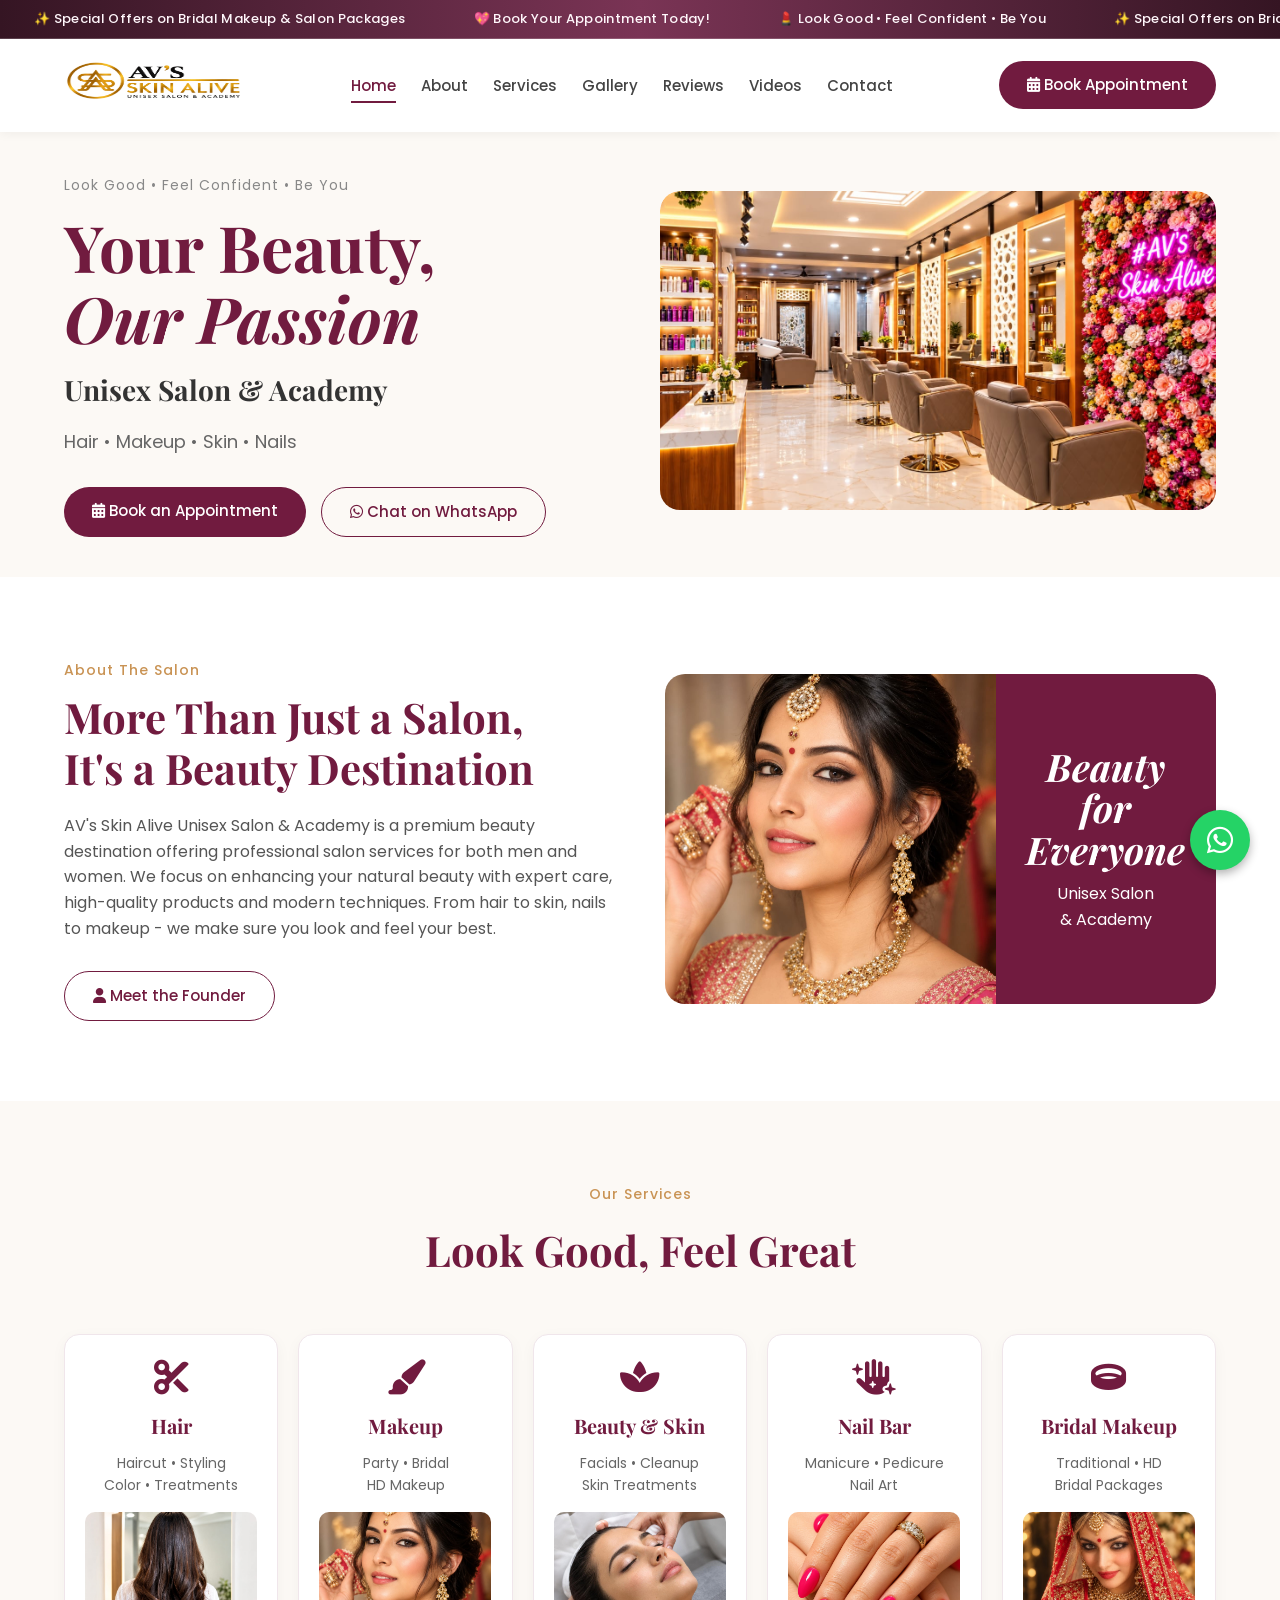
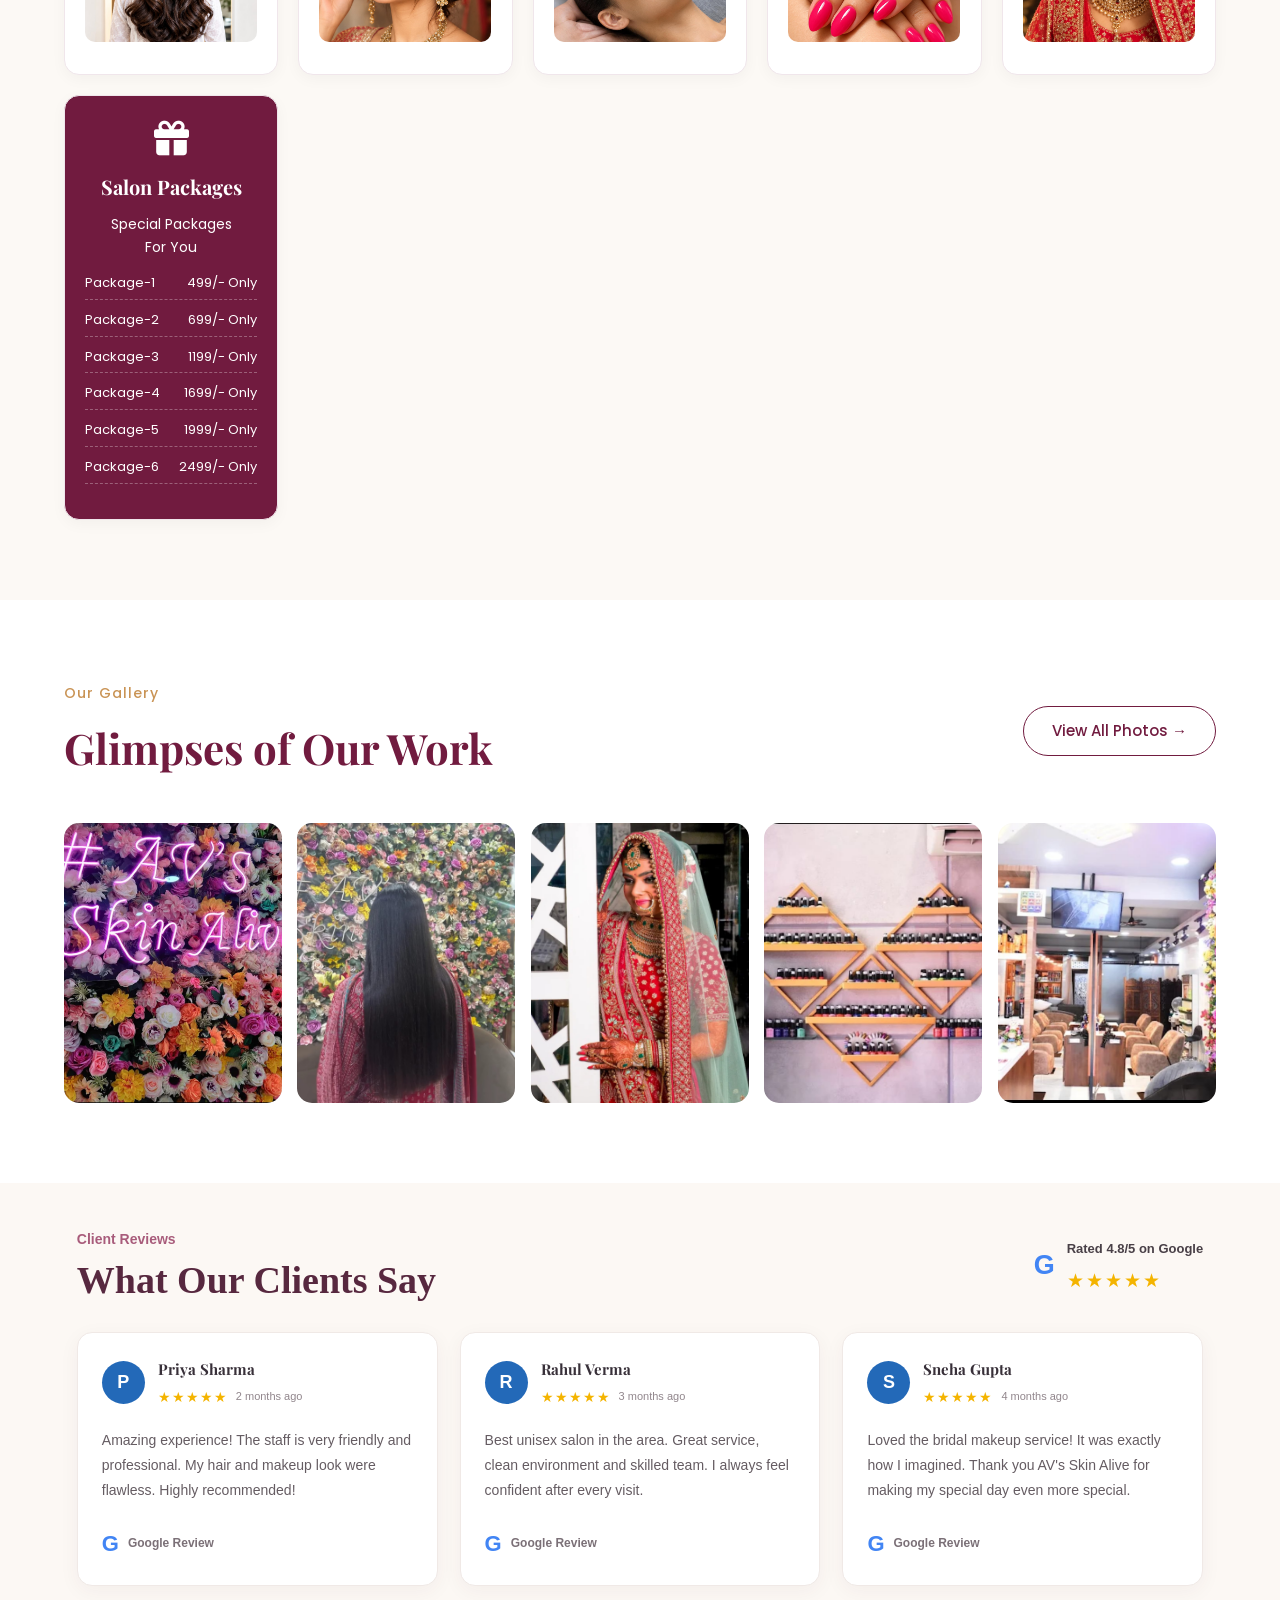
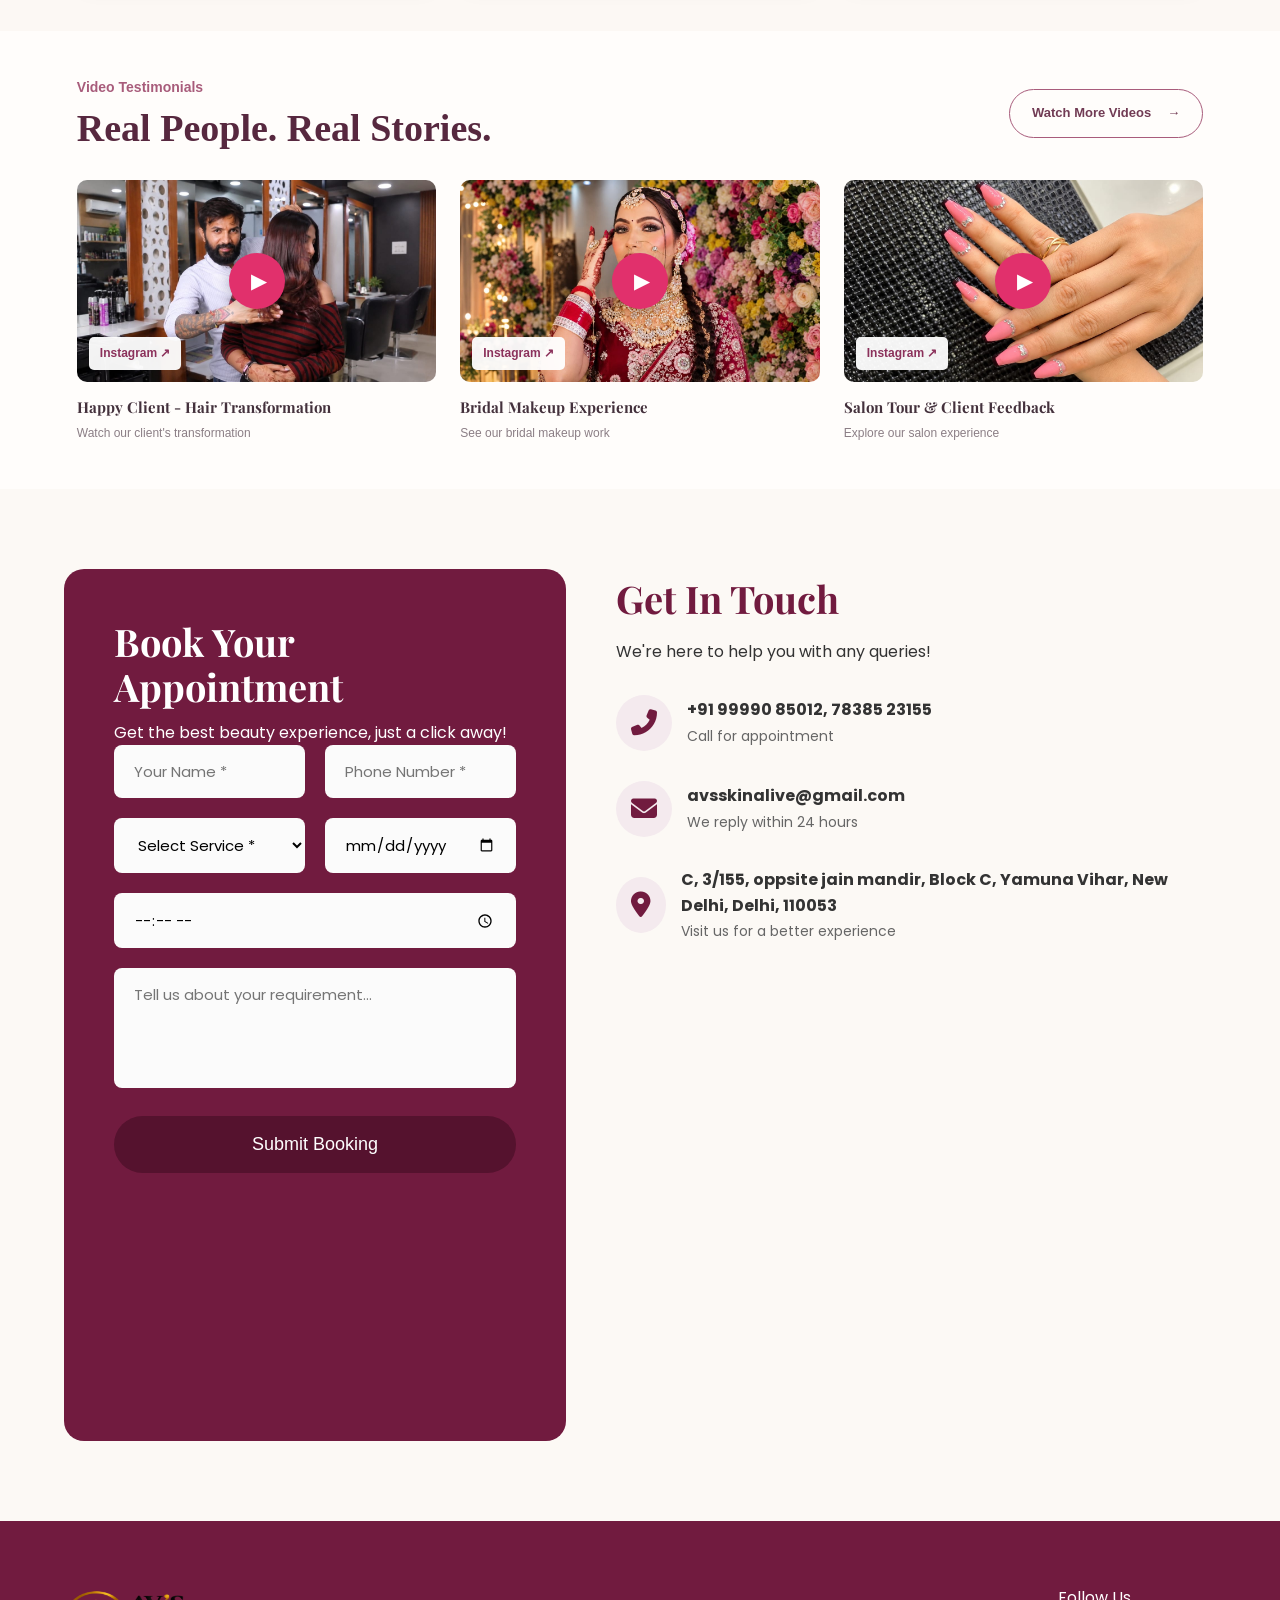
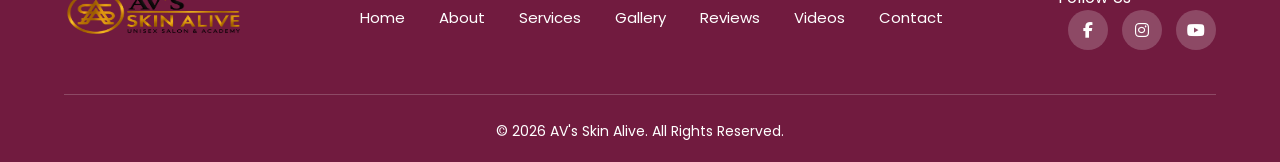
<file: AVs_Skin_Alive_Website copy/index.html>
<!DOCTYPE html>
<html lang="en">
<head>
    <meta charset="UTF-8">
    <meta name="viewport" content="width=device-width, initial-scale=1.0">
    <title>AV's Skin Alive - Unisex Salon & Academy</title>
    <link href="https://fonts.googleapis.com/css2?family=Playfair+Display:ital,wght@0,400;0,600;0,700;1,400&family=Poppins:wght@300;400;500;600&display=swap" rel="stylesheet">
    <link rel="stylesheet" href="style.css">
    <!-- FontAwesome for icons -->
    <link rel="stylesheet" href="https://cdnjs.cloudflare.com/ajax/libs/font-awesome/6.4.0/css/all.min.css">

    <style>
      /* Animated top offer loop */
      .offer-ticker {
        width: 100%;
        overflow: hidden;
        background: linear-gradient(90deg, #351523, #7a3455, #351523);
        color: #fff7fb;
        border-bottom: 1px solid rgba(255,255,255,.18);
        white-space: nowrap;
        position: relative;
        z-index: 1001;
        padding: 10px 0;
        font: 500 13px/1.4 'Poppins', sans-serif;
        letter-spacing: .35px;
      }
      .offer-ticker-track {
        display: flex;
        align-items: center;
        width: max-content;
        animation: offerTickerLoop 28s linear infinite;
      }
      .offer-ticker-track span {
        display: inline-block;
        padding: 0 34px;
      }
      .offer-ticker:hover .offer-ticker-track { animation-play-state: paused; }
      @keyframes offerTickerLoop {
        from { transform: translateX(0); }
        to { transform: translateX(-50%); }
      }

      /* Clickable images + gentle hover zoom in/out */
      body img:not(.logo img) { cursor: zoom-in; }
      .image-zoom-ready {
        transition: transform .35s ease, filter .35s ease, box-shadow .35s ease;
        will-change: transform;
      }
      .image-zoom-ready:hover {
        animation: imageZoomPulse 1.15s ease-in-out infinite alternate;
        filter: saturate(1.06);
      }
      @keyframes imageZoomPulse {
        from { transform: scale(1); }
        to { transform: scale(1.055); }
      }
      .image-lightbox {
        position: fixed;
        inset: 0;
        z-index: 99999;
        display: flex;
        align-items: center;
        justify-content: center;
        padding: 28px;
        background: rgba(15, 7, 12, .91);
        opacity: 0;
        visibility: hidden;
        transition: opacity .25s ease, visibility .25s ease;
        cursor: zoom-out;
      }
      .image-lightbox.is-open { opacity: 1; visibility: visible; }
      .image-lightbox img {
        max-width: min(94vw, 1200px);
        max-height: 88vh;
        width: auto;
        height: auto;
        object-fit: contain;
        border-radius: 10px;
        box-shadow: 0 18px 70px rgba(0,0,0,.5);
        cursor: default;
        animation: lightboxPop .28s ease both;
      }
      .image-lightbox-close {
        position: absolute;
        top: 16px;
        right: 22px;
        border: 0;
        background: rgba(255,255,255,.14);
        color: #fff;
        width: 44px;
        height: 44px;
        border-radius: 50%;
        font-size: 30px;
        line-height: 1;
        cursor: pointer;
      }
      @keyframes lightboxPop {
        from { transform: scale(.92); opacity: .5; }
        to { transform: scale(1); opacity: 1; }
      }
      @media (prefers-reduced-motion: reduce) {
        .offer-ticker-track, .image-zoom-ready:hover { animation: none; }
      }
    </style>

</head>
<body>
    <!-- Top offer ticker -->
    <div class="offer-ticker" role="region" aria-label="Special offers">
        <div class="offer-ticker-track">
            <span>✨ Special Offers on Bridal Makeup &amp; Salon Packages</span>
            <span>💖 Book Your Appointment Today!</span>
            <span>💄 Look Good • Feel Confident • Be You</span>
            <span>✨ Special Offers on Bridal Makeup &amp; Salon Packages</span>
            <span>💖 Book Your Appointment Today!</span>
            <span>💄 Look Good • Feel Confident • Be You</span>
        </div>
    </div>

    <!-- Navigation -->
    <header>
        <div class="logo">
            <!-- Replace src with your exact logo image file -->
            <img src="images/logo-white.png" alt="AV's Skin Alive Logo" height="55" width="180">
        </div>
        <nav>
            <ul>
                <li><a href="#" class="active">Home</a></li>
                <li><a href="founder.html"
                  >About</a></li>
                <li><a href="#services">Services</a></li>
                <li><a href="#gallery">Gallery</a></li>
                <li><a href="#reviews">Reviews</a></li>
                <li><a href="#videos">Videos</a></li>
                <li><a href="#contact">Contact</a></li>
            </ul>
        </nav>
        <a href="#appointment" class="btn-primary"><i class="fas fa-calendar-alt"></i> Book Appointment</a>
    </header>

    <!-- Hero Section -->
    <section class="hero">
        <div class="hero-text">
            <span class="subtitle">Look Good • Feel Confident • Be You</span>
            <h1>Your Beauty,<br><em>Our Passion</em></h1>
            <h2>Unisex Salon & Academy</h2>
            <p>Hair • Makeup • Skin • Nails</p>
            <div class="hero-buttons">
                <a href="#appointment" class="btn-primary"><i class="fas fa-calendar-alt"></i> Book an Appointment</a>
                <a href="https://wa.me/919315371095"
                 class="btn-outline"><i class="fab fa-whatsapp"></i> Chat on WhatsApp</a>
            </div>
        </div>
        <div class="hero-image">
            <img src="images/hero-bg.png" alt="Salon Interior">
        </div>
    </section>

    <!-- About Section -->
    <section id="about" class="about">
        <div class="about-text">
            <span class="section-subtitle">About the Salon</span>
            <h2>More Than Just a Salon,<br>It's a Beauty Destination</h2>
            <p>AV's Skin Alive Unisex Salon & Academy is a premium beauty destination offering professional salon services for both men and women. We focus on enhancing your natural beauty with expert care, high-quality products and modern techniques. From hair to skin, nails to makeup - we make sure you look and feel your best.</p>
            <a href="founder.html"
            class="btn-outline"><i class="fas fa-user"></i> Meet the Founder</a>
        </div>
        <div class="about-image">
            <img src="images/about-bride.png" alt="Indian Bride">
            <div class="about-overlay">
                <h3>Beauty<br>for<br>Everyone</h3>
                <p>Unisex Salon<br>& Academy</p>
            </div>
        </div>
    </section>

    <!-- Services Section -->
    <section id="services" class="services">
        <div class="section-header text-center">
            <span class="section-subtitle">Our Services</span>
            <h2>Look Good, Feel Great</h2>
        </div>
        <div class="services-grid">
            <div class="service-card">
                <i class="fas fa-cut service-icon"></i>
                <h3>Hair</h3>
                <p>Haircut • Styling<br>Color • Treatments</p>
                <img src="images/service-hair.png" alt="Hair Service">
            </div>
            <div class="service-card">
                <i class="fas fa-paint-brush service-icon"></i>
                <h3>Makeup</h3>
                <p>Party • Bridal<br>HD Makeup</p>
                <img src="images/service-makeup.png" alt="Makeup Service">
            </div>
            <div class="service-card">
                <i class="fas fa-spa service-icon"></i>
                <h3>Beauty & Skin</h3>
                <p>Facials • Cleanup<br>Skin Treatments</p>
                <img src="images/service-skin.png" alt="Skin Service">
            </div>
            <div class="service-card">
                <i class="fas fa-hand-sparkles service-icon"></i>
                <h3>Nail Bar</h3>
                <p>Manicure • Pedicure<br>Nail Art</p>
                <img src="images/service-nails.png" alt="Nail Service" height="20">
            </div>
            <div class="service-card">
                <i class="fas fa-ring service-icon"></i>
                <h3>Bridal Makeup</h3>
                <p>Traditional • HD<br>Bridal Packages</p>
                <img src="images/service-bridal.png" alt="Bridal Service">
            </div>
            <div class="service-card package-card">
                <i class="fas fa-gift service-icon"></i>
                <h3>Salon Packages</h3>
                <p>Special Packages<br>For You</p>
                <ul class="package-list">
                    <li>Package-1 <span>499/- Only</span></li>
                    <li>Package-2 <span>699/- Only</span></li>
                    <li>Package-3 <span>1199/- Only</span></li>
                    <li>Package-4 <span>1699/- Only</span></li>
                    <li>Package-5 <span>1999/- Only</span></li>
                    <li>Package-6 <span>2499/- Only</span></li>
                </ul>
            </div>
        </div>
    </section>

    <!-- Gallery Section -->
    <section id="gallery" class="gallery">
        <div class="section-header flex-between">
            <div>
                <span class="section-subtitle">Our Gallery</span>
                <h2>Glimpses of Our Work</h2>
            </div>
            <a href="gallery.html"
            class="btn-outline">View All Photos &rarr;</a>
        </div>
        <div class="gallery-grid">
            <img src="images/image1.png" alt="Gallery Image 1">
            <img src="images/image2.png" alt="Gallery Image 2">
            <img src="images/image3.png" alt="Gallery Image 3">
            <img src="images/image4.png" alt="Gallery Image 4">
            <img src="images/image5.png" alt="Gallery Image 5">
            
        </div>
    </section>
 <!-- GOOGLE REVIEWS SECTION -->
<section id="reviews"
 class="reviews-section">

  <div class="reviews-header">
    <div>
      <span class="section-label">Client Reviews</span>
      <h2>What Our Clients Say</h2>
    </div>

    <div class="google-rating">
      <div class="google-info">
        <span class="google-g">G</span>
        <div>
          <strong>Rated 4.8/5 on Google</strong>
          <div class="rating-stars">★★★★★</div>
        </div>
      </div>
    </div>
  </div>

  <div class="reviews-grid">

    <!-- Review 1 -->
    <article class="review-card">
      <div class="review-user">
        <div class="user-icon">P</div>
        <div>
          <h3>Priya Sharma</h3>
          <div class="review-meta">
            <span class="rating-stars">★★★★★</span>
            <span>2 months ago</span>
          </div>
        </div>
      </div>

      <p>
        Amazing experience! The staff is very friendly and
        professional. My hair and makeup look were flawless.
        Highly recommended!
      </p>

      <div class="review-source">
        <span class="google-g">G</span>
        <span>Google Review</span>
      </div>
    </article>

    <!-- Review 2 -->
    <article class="review-card">
      <div class="review-user">
        <div class="user-icon">R</div>
        <div>
          <h3>Rahul Verma</h3>
          <div class="review-meta">
            <span class="rating-stars">★★★★★</span>
            <span>3 months ago</span>
          </div>
        </div>
      </div>

      <p>
        Best unisex salon in the area. Great service, clean
        environment and skilled team. I always feel confident
        after every visit.
      </p>

      <div class="review-source">
        <span class="google-g">G</span>
        <span>Google Review</span>
      </div>
    </article>

    <!-- Review 3 -->
    <article class="review-card">
      <div class="review-user">
        <div class="user-icon">S</div>
        <div>
          <h3>Sneha Gupta</h3>
          <div class="review-meta">
            <span class="rating-stars">★★★★★</span>
            <span>4 months ago</span>
          </div>
        </div>
      </div>

      <p>
        Loved the bridal makeup service! It was exactly how I
        imagined. Thank you AV's Skin Alive for making my
        special day even more special.
      </p>

      <div class="review-source">
        <span class="google-g">G</span>
        <span>Google Review</span>
      </div>
    </article>

  </div>
</section>


<!-- INSTAGRAM VIDEO TESTIMONIALS SECTION -->
<section id="videos"
 class="testimonials-section">

  <div class="testimonials-header">
    <div>
      <span class="section-label">Video Testimonials</span>
      <h2>Real People. Real Stories.</h2>
    </div>

    <a
      href="https://www.instagram.com/"
      target="_blank"
      rel="noopener noreferrer"
      class="more-videos-btn"
    >
      Watch More Videos <span>→</span>
    </a>
  </div>

  <div class="video-grid">

    <!-- Video 1 -->
    <article class="video-card">
      <a
        href="https://www.instagram.com/reel/Ckx9Pv1Mqh8/?psln=MXdtNG13a3Jkd2Rxeg=="
        target="_blank"
        rel="noopener noreferrer"
        class="video-thumbnail"
        aria-label="Watch Hair Transformation on Instagram"
      >
        <img
          src="images/video1.png"
          alt="Hair transformation video testimonial"
          loading="lazy"
        >
        <span class="instagram-play">▶</span>
        <span class="instagram-label">Instagram ↗</span>
      </a>

      <h3>Happy Client - Hair Transformation</h3>
      <p>Watch our client's transformation</p>
    </article>

    <!-- Video 2 -->
    <article class="video-card">
      <a
        href="https://www.instagram.com/reel/Cjcxb0QJeO1/?srtk=eTVwd2t6ZTVqYno0"
        target="_blank"
        rel="noopener noreferrer"
        class="video-thumbnail"
        aria-label="Watch Bridal Makeup Experience on Instagram"
      >
        <img
          src="images/video2.png"
          alt="Bridal makeup video testimonial"
          loading="lazy"
        >
        <span class="instagram-play">▶</span>
        <span class="instagram-label">Instagram ↗</span>
      </a>

      <h3>Bridal Makeup Experience</h3>
      <p>See our bridal makeup work</p>
    </article>

    <!-- Video 3 -->
    <article class="video-card">
      <a
        href="https://www.instagram.com/reel/Chqn9AxpI9d/?mdxt=MTczY2s4YzJyYmdveA=="
        target="_blank"
        rel="noopener noreferrer"
        class="video-thumbnail"
        aria-label="Watch Salon Tour on Instagram"
      >
        <img
          src="images/video3.png"
          alt="Salon tour and client feedback"
          loading="lazy"
        >
        <span class="instagram-play">▶</span>
        <span class="instagram-label">Instagram ↗</span>
      </a>

      <h3>Salon Tour &amp; Client Feedback</h3>
      <p>Explore our salon experience</p>
    </article>

  </div>
</section>


<style>
/* GENERAL STYLING */
.reviews-section,
.testimonials-section {
  box-sizing: border-box;
  padding: 45px 6%;
  font-family: Arial, Helvetica, sans-serif;
  color: #402333;
}

.reviews-section *,
.testimonials-section * {
  box-sizing: border-box;
}

.reviews-section {
  background: #fcf8f4;
}

.testimonials-section {
  background: #fffdfb;
  position: relative;
}

/* HEADERS */
.reviews-header,
.testimonials-header {
  display: flex;
  justify-content: space-between;
  align-items: center;
  gap: 24px;
  margin-bottom: 28px;
}

.section-label {
  display: block;
  color: #a85c7b;
  font-size: 14px;
  font-weight: 600;
  margin-bottom: 8px;
}

.reviews-header h2,
.testimonials-header h2 {
  color: #57283f;
  font-family: Georgia, "Times New Roman", serif;
  font-size: clamp(27px, 3vw, 38px);
  line-height: 1.2;
  margin: 0;
}

/* GOOGLE RATING */
.google-info {
  display: flex;
  align-items: center;
  gap: 12px;
}

.google-g {
  font-size: 27px;
  font-weight: 700;
  color: #4285f4;
  display: inline-block;
}

.google-info strong {
  font-size: 13px;
  color: #494047;
}

.rating-stars {
  color: #f4b400;
  letter-spacing: 2px;
  font-size: 19px;
  margin-top: 5px;
}

/* REVIEW CARDS */
.reviews-grid {
  display: grid;
  grid-template-columns: repeat(3, minmax(0, 1fr));
  gap: 22px;
}

.review-card {
  background: #fff;
  border: 1px solid #f0e9e6;
  border-radius: 15px;
  padding: 24px;
  box-shadow: 0 5px 20px rgba(80, 42, 57, 0.05);
  transition: transform 0.25s ease,
              box-shadow 0.25s ease;
}

.review-card:hover {
  transform: translateY(-5px);
  box-shadow: 0 10px 28px rgba(80, 42, 57, 0.1);
}

.review-user {
  display: flex;
  align-items: center;
  gap: 13px;
  margin-bottom: 20px;
}

.user-icon {
  width: 43px;
  height: 43px;
  min-width: 43px;
  display: grid;
  place-items: center;
  border-radius: 50%;
  background: #2369b8;
  color: #fff;
  font-size: 18px;
  font-weight: 700;
}

.review-user h3 {
  font-size: 15px;
  color: #383039;
  margin: 0 0 5px;
}

.review-meta {
  display: flex;
  align-items: center;
  flex-wrap: wrap;
  gap: 8px;
}

.review-meta .rating-stars {
  font-size: 14px;
  margin: 0;
  letter-spacing: 1px;
}

.review-meta span:last-child {
  color: #91868c;
  font-size: 11px;
}

.review-card > p {
  color: #655c62;
  font-size: 14px;
  line-height: 1.8;
  margin: 0 0 22px;
}

.review-source {
  display: flex;
  align-items: center;
  gap: 9px;
  color: #7b7077;
  font-size: 12px;
  font-weight: 600;
}

.review-source .google-g {
  font-size: 22px;
}

/* TESTIMONIAL BUTTON */
.more-videos-btn {
  display: inline-flex;
  align-items: center;
  justify-content: center;
  gap: 16px;
  padding: 13px 22px;
  border: 1.5px solid #a85c7b;
  border-radius: 30px;
  color: #713b54;
  text-decoration: none;
  font-size: 13px;
  font-weight: 700;
  white-space: nowrap;
  transition: background 0.25s ease,
              color 0.25s ease;
}

.more-videos-btn:hover {
  background: #713b54;
  color: #fff;
}

/* VIDEO GRID */
.video-grid {
  display: grid;
  grid-template-columns: repeat(3, minmax(0, 1fr));
  gap: 24px;
}

.video-card {
  min-width: 0;
}

.video-thumbnail {
  display: block;
  position: relative;
  aspect-ratio: 16 / 9;
  overflow: hidden;
  border-radius: 10px;
  background: #eee1e5;
  text-decoration: none;
}

.video-thumbnail img {
  width: 100%;
  height: 100%;
  object-fit: cover;
  display: block;
  transition: transform 0.4s ease;
}

.video-thumbnail:hover img {
  transform: scale(1.05);
}

.instagram-play {
  position: absolute;
  top: 50%;
  left: 50%;
  transform: translate(-50%, -50%);
  width: 56px;
  height: 56px;
  border-radius: 50%;
  display: grid;
  place-items: center;
  background: #e1306c;
  color: white;
  font-size: 21px;
  padding-left: 4px;
  box-shadow: 0 4px 15px rgba(0, 0, 0, 0.2);
}

.instagram-label {
  position: absolute;
  left: 12px;
  bottom: 12px;
  background: rgba(255, 255, 255, 0.95);
  color: #8b315b;
  padding: 7px 11px;
  border-radius: 5px;
  font-size: 12px;
  font-weight: 700;
}

.video-card h3 {
  margin: 14px 0 6px;
  font-size: 15px;
  line-height: 1.5;
  color: #44313c;
}

.video-card > p {
  color: #8b7e85;
  font-size: 12px;
  margin: 0;
  line-height: 1.6;
}

/* TABLET */
@media (max-width: 900px) {
  .reviews-grid,
  .video-grid {
    grid-template-columns: repeat(2, minmax(0, 1fr));
  }

  .reviews-header,
  .testimonials-header {
    align-items: flex-start;
  }
}

/* MOBILE */
@media (max-width: 600px) {
  .reviews-section,
  .testimonials-section {
    padding: 35px 18px;
  }

  .reviews-header,
  .testimonials-header {
    flex-direction: column;
    gap: 18px;
  }

  .reviews-grid,
  .video-grid {
    grid-template-columns: 1fr;
    gap: 18px;
  }

  .review-card {
    padding: 20px;
  }

  .google-rating {
    align-self: flex-start;
  }

  .more-videos-btn {
    padding: 12px 18px;
  }

  .reviews-header h2,
  .testimonials-header h2 {
    font-size: 29px;
  }
}
</style>

    <!-- Contact & Appointment Section -->
    <section id="contact" class="contact-section">
       
<div class="appointment-form" id="appointment">
    <h2>Book Your<br>Appointment</h2>
    <p>Get the best beauty experience, just a click away!</p>

    <form id="bookingForm">
        <div class="form-group">
            <input type="text" name="name"
                   placeholder="Your Name *" required>

            <input type="tel" name="phone"
                   placeholder="Phone Number *"
                   required pattern="[0-9+\-\s()]{7,20}">
        </div>

        <div class="form-group">
            <select name="service" required>
                <option value="">Select Service *</option>
                <option value="Hair">Hair</option>
                <option value="Makeup">Makeup</option>
                <option value="Skin">Skin</option>
            </select>

            <input type="date" name="date"
                   aria-label="Preferred Date" required>
        </div>

        <div class="form-group">
            <input type="time" name="time"
                   aria-label="Preferred Time" required>
        </div>

        <textarea name="requirement"
                  placeholder="Tell us about your requirement..."></textarea>

        <button type="submit" class="btn-primary block"
                id="bookingSubmit">
            Submit Booking
        </button>

        <p id="bookingMessage" role="status"
           aria-live="polite"></p>
    </form>
</div>

<script>
const SCRIPT_URL = "https://script.google.com/macros/s/AKfycbzryjduS96wSj_FPAMlkzmIZngM4YEOYtb6-nzc2SKcW-0IInlHEVk8dD7qbMPst5gosQ/exec";

document.getElementById("bookingForm")
.addEventListener("submit", async function (event) {
    event.preventDefault();

    const form = this;
    const button = document.getElementById("bookingSubmit");
    const message = document.getElementById("bookingMessage");

    if (SCRIPT_URL.includes("PASTE_YOUR")) {
        message.textContent = "Please add your Google Apps Script URL.";
        return;
    }

    button.disabled = true;
    button.textContent = "Submitting...";
    message.textContent = "";

    try {
        const formData = new FormData(form);
        const body = new URLSearchParams();

        for (const [key, value] of formData.entries()) {
            body.append(key, value);
        }

        await fetch(SCRIPT_URL, {
            method: "POST",
            mode: "no-cors",
            body: body
        });

        message.textContent =
            "Your booking request has been sent. Please contact the salon if you need confirmation.";
        form.reset();
    } catch (error) {
        message.textContent =
            "Unable to send your request. Please try again or contact the salon.";
    } finally {
        button.disabled = false;
        button.textContent = "Submit Booking";
    }
});
</script> 

        <div class="contact-info">
            <h2>Get In Touch</h2>
            <p>We're here to help you with any queries!</p>
            <div class="info-item">
                <i class="fas fa-phone-alt"></i>
                <div>
                    <strong>+91 99990 85012, 78385 23155</strong>
                    <span>Call for appointment</span>
                </div>
            </div>
            <div class="info-item">
                <i class="fas fa-envelope"></i>
                <div>
                    <strong>avsskinalive@gmail.com</strong>
                    <span>We reply within 24 hours</span>
                </div>
            </div>
            <div class="info-item">
                <i class="fas fa-map-marker-alt"></i>
                <div>
                    <strong>C, 3/155, oppsite jain mandir, Block C, Yamuna Vihar, New Delhi, Delhi, 110053</strong>
                    <span>Visit us for a better experience</span>
                </div>
            </div>
            
            <!-- GOOGLE MAPS IFRAME -->
            <div class="map-container">
<iframe src="https://www.google.com/maps/embed?pb=!1m18!1m12!1m3!1d6999.277218893525!2d77.27223607323893!3d28.700455255584046!2m3!1f0!2f0!3f0!3m2!1i1024!2i768!4f13.1!3m3!1m2!1s0x390cfd5f653c4195%3A0x8dee80b85ebd8f26!2sAV's%20skin%20alive%20unisex%20salon%20and%20Academy!5e0!3m2!1sen!2sin!4v1791599379250!5m2!1sen!2sin" width="600" height="450" style="border:0;" allowfullscreen="" loading="lazy" referrerpolicy="strict-origin-when-cross-origin"></iframe>
        </div>
    </section>

    <!-- Footer -->
    <footer>
        <div class="footer-content flex-between">
            <div class="footer-logo">
                <img src="images/logo-white.png" alt="Logo White" height="65" width="180">
            </div>
            <nav class="footer-nav">
                <a href="#">Home</a>
                <a href="#about">About</a>
                <a href="#services">Services</a>
                <a href="#gallery">Gallery</a>
                <a href="#reviews">Reviews</a>
                <a href="#videos">Videos</a>
                <a href="#contact">Contact</a>
            </nav>
            <div class="footer-social">
                <span>Follow Us</span>
                <div class="social-icons">
                    <a href="#"><i class="fab fa-facebook-f"></i></a>
                    <a href="#"><i class="fab fa-instagram"></i></a>
                    <a href="#"><i class="fab fa-youtube"></i></a>
                </div>
            </div>
        </div>
        <div class="footer-bottom">
            <p>&copy; 2026 AV's Skin Alive. All Rights Reserved.</p>
        </div>
        <!-- WhatsApp Floating Button -->
        <a href="https://wa.me/919315371095"
         class="whatsapp-float" target="_blank">
            <i class="fab fa-whatsapp"></i>
        </a>
    </footer>



<style>
/* Universal button zoom-in / zoom-out animation */
.btn-primary,
.btn-outline,
.more-videos-btn,
button,
.appointment-form button,
.social-icons a,
.video-card a,
.whatsapp-float {
  transform-origin: center;
  animation: buttonZoomPulse 1.8s ease-in-out infinite;
  transition: box-shadow .25s ease, filter .25s ease, background-color .25s ease;
}

.btn-primary:hover,
.btn-outline:hover,
.more-videos-btn:hover,
button:hover,
.appointment-form button:hover,
.social-icons a:hover,
.video-card a:hover,
.whatsapp-float:hover {
  animation-duration: .65s;
  filter: brightness(1.08);
  box-shadow: 0 8px 24px rgba(168, 92, 123, .28);
}

@keyframes buttonZoomPulse {
  0%, 100% { transform: scale(1); }
  50% { transform: scale(1.045); }
}

/* WhatsApp floating button: continuous pulse + soft glow */
.whatsapp-float {
  animation: whatsappPulse 1.5s ease-in-out infinite;
  will-change: transform, box-shadow;
  z-index: 1000;
}
@keyframes whatsappPulse {
  0%, 100% {
    transform: scale(1);
    box-shadow: 0 0 0 0 rgba(37, 211, 102, .55);
  }
  50% {
    transform: scale(1.12);
    box-shadow: 0 0 0 12px rgba(37, 211, 102, 0);
  }
}

/* Keep animations comfortable for visitors who prefer reduced motion */
@media (prefers-reduced-motion: reduce) {
  .btn-primary, .btn-outline, .more-videos-btn, button,
  .appointment-form button, .social-icons a, .video-card a,
  .whatsapp-float {
    animation: none !important;
    transition: none !important;
  }
}
</style>


<script>
(function () {
  // Add a lightbox to images that are not already links (keeps video/social links working).
  const images = document.querySelectorAll(
    'img:not(.logo img):not(.footer-logo img):not(a img)'
  );

  const lightbox = document.createElement('div');
  lightbox.className = 'image-lightbox';
  lightbox.setAttribute('role', 'dialog');
  lightbox.setAttribute('aria-modal', 'true');
  lightbox.setAttribute('aria-label', 'Expanded image preview');
  lightbox.innerHTML = '<button class="image-lightbox-close" type="button" aria-label="Close image">×</button><img alt="">';
  document.body.appendChild(lightbox);

  const preview = lightbox.querySelector('img');
  const closeButton = lightbox.querySelector('.image-lightbox-close');

  function closeLightbox() {
    lightbox.classList.remove('is-open');
    document.body.style.overflow = '';
    preview.removeAttribute('src');
  }

  images.forEach(function (img) {
    img.classList.add('image-zoom-ready');
    img.addEventListener('click', function () {
      if (!img.currentSrc && !img.src) return;
      preview.src = img.currentSrc || img.src;
      preview.alt = img.alt || 'Expanded image preview';
      lightbox.classList.add('is-open');
      document.body.style.overflow = 'hidden';
    });
  });

  closeButton.addEventListener('click', closeLightbox);
  lightbox.addEventListener('click', function (event) {
    if (event.target === lightbox) closeLightbox();
  });
  preview.addEventListener('click', function (event) { event.stopPropagation(); });
  document.addEventListener('keydown', function (event) {
    if (event.key === 'Escape') closeLightbox();
  });
})();
</script>

</body>
</html>
</file>
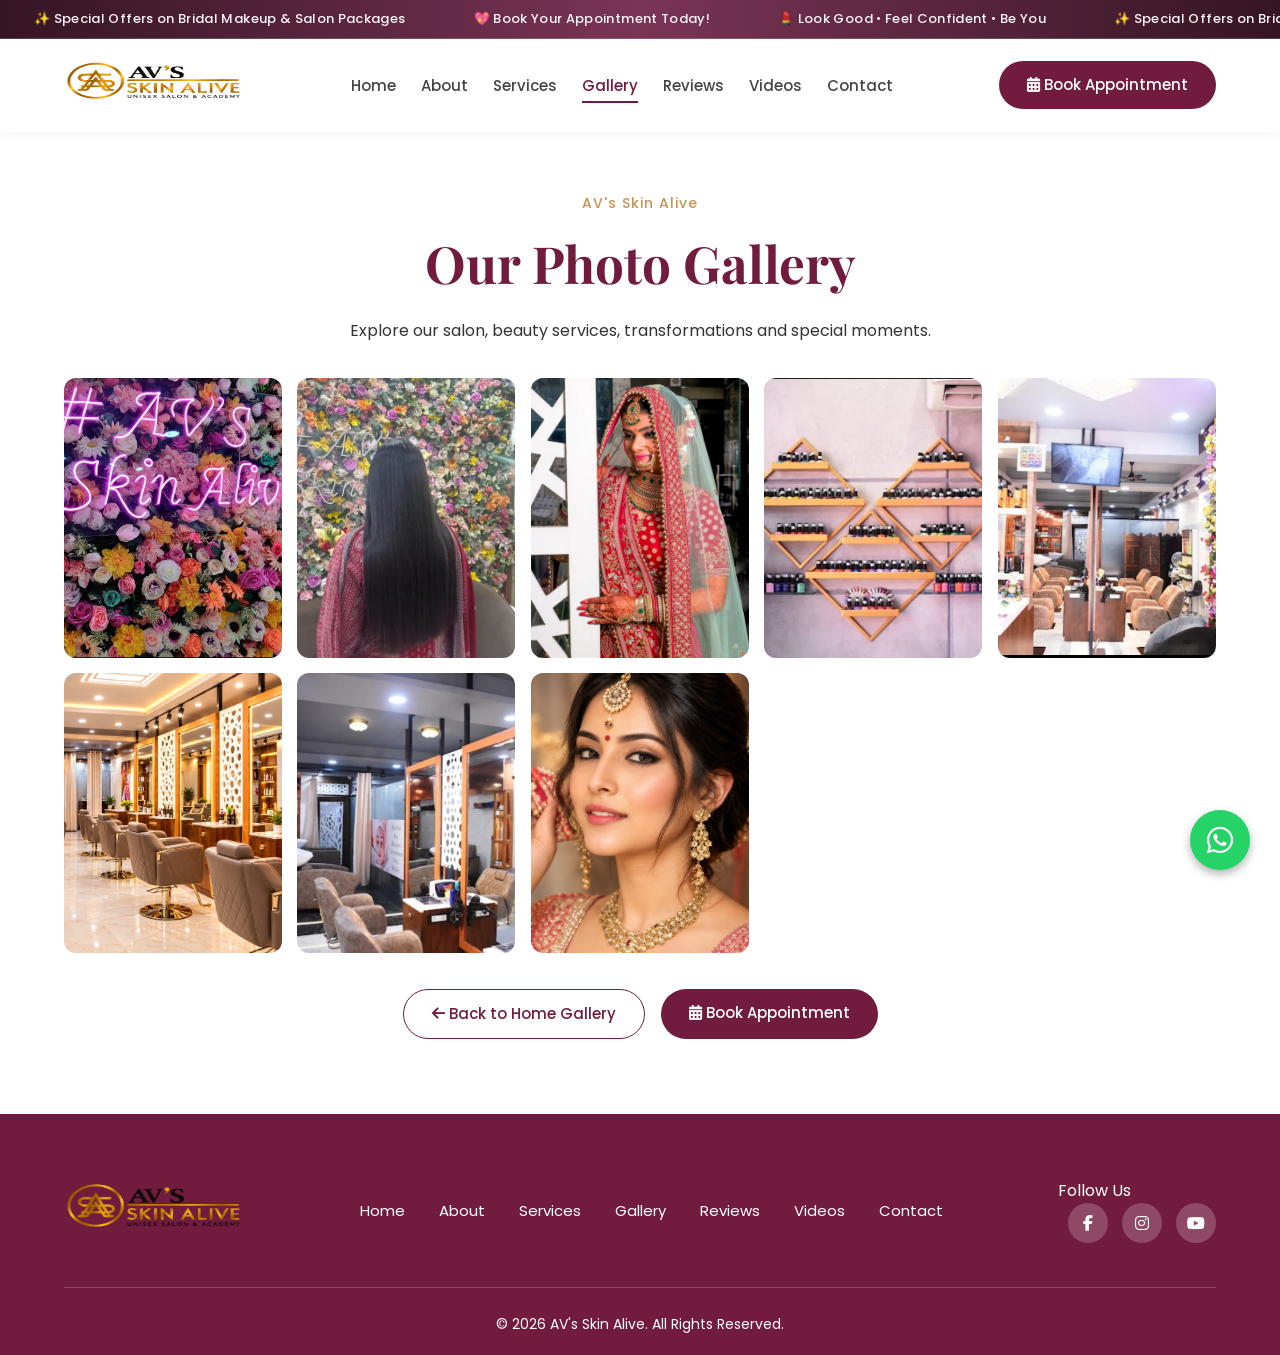
<file: AVs_Skin_Alive_Website copy/gallery.html>
<!DOCTYPE html>
<html lang="en">
<head>
    <meta charset="UTF-8">
    <meta name="viewport" content="width=device-width, initial-scale=1.0">
    <title>AV's Skin Alive - Unisex Salon & Academy</title>
    <link href="https://fonts.googleapis.com/css2?family=Playfair+Display:ital,wght@0,400;0,600;0,700;1,400&family=Poppins:wght@300;400;500;600&display=swap" rel="stylesheet">
    <link rel="stylesheet" href="style.css">
    <!-- FontAwesome for icons -->
    <link rel="stylesheet" href="https://cdnjs.cloudflare.com/ajax/libs/font-awesome/6.4.0/css/all.min.css">

    <style>
      /* Animated top offer loop */
      .offer-ticker {
        width: 100%;
        overflow: hidden;
        background: linear-gradient(90deg, #351523, #7a3455, #351523);
        color: #fff7fb;
        border-bottom: 1px solid rgba(255,255,255,.18);
        white-space: nowrap;
        position: relative;
        z-index: 1001;
        padding: 10px 0;
        font: 500 13px/1.4 'Poppins', sans-serif;
        letter-spacing: .35px;
      }
      .offer-ticker-track {
        display: flex;
        align-items: center;
        width: max-content;
        animation: offerTickerLoop 28s linear infinite;
      }
      .offer-ticker-track span {
        display: inline-block;
        padding: 0 34px;
      }
      .offer-ticker:hover .offer-ticker-track { animation-play-state: paused; }
      @keyframes offerTickerLoop {
        from { transform: translateX(0); }
        to { transform: translateX(-50%); }
      }

      /* Clickable images + gentle hover zoom in/out */
      body img:not(.logo img) { cursor: zoom-in; }
      .image-zoom-ready {
        transition: transform .35s ease, filter .35s ease, box-shadow .35s ease;
        will-change: transform;
      }
      .image-zoom-ready:hover {
        animation: imageZoomPulse 1.15s ease-in-out infinite alternate;
        filter: saturate(1.06);
      }
      @keyframes imageZoomPulse {
        from { transform: scale(1); }
        to { transform: scale(1.055); }
      }
      .image-lightbox {
        position: fixed;
        inset: 0;
        z-index: 99999;
        display: flex;
        align-items: center;
        justify-content: center;
        padding: 28px;
        background: rgba(15, 7, 12, .91);
        opacity: 0;
        visibility: hidden;
        transition: opacity .25s ease, visibility .25s ease;
        cursor: zoom-out;
      }
      .image-lightbox.is-open { opacity: 1; visibility: visible; }
      .image-lightbox img {
        max-width: min(94vw, 1200px);
        max-height: 88vh;
        width: auto;
        height: auto;
        object-fit: contain;
        border-radius: 10px;
        box-shadow: 0 18px 70px rgba(0,0,0,.5);
        cursor: default;
        animation: lightboxPop .28s ease both;
      }
      .image-lightbox-close {
        position: absolute;
        top: 16px;
        right: 22px;
        border: 0;
        background: rgba(255,255,255,.14);
        color: #fff;
        width: 44px;
        height: 44px;
        border-radius: 50%;
        font-size: 30px;
        line-height: 1;
        cursor: pointer;
      }
      @keyframes lightboxPop {
        from { transform: scale(.92); opacity: .5; }
        to { transform: scale(1); opacity: 1; }
      }
      @media (prefers-reduced-motion: reduce) {
        .offer-ticker-track, .image-zoom-ready:hover { animation: none; }
      }
    </style>

</head>
<body>
    <!-- Top offer ticker -->
    <div class="offer-ticker" role="region" aria-label="Special offers">
        <div class="offer-ticker-track">
            <span>✨ Special Offers on Bridal Makeup &amp; Salon Packages</span>
            <span>💖 Book Your Appointment Today!</span>
            <span>💄 Look Good • Feel Confident • Be You</span>
            <span>✨ Special Offers on Bridal Makeup &amp; Salon Packages</span>
            <span>💖 Book Your Appointment Today!</span>
            <span>💄 Look Good • Feel Confident • Be You</span>
        </div>
    </div>

    <!-- Navigation -->
    <header>
        <div class="logo">
            <!-- Replace src with your exact logo image file -->
            <img src="images/logo-white.png" alt="AV's Skin Alive Logo" height="55" width="180">
        </div>
        <nav>
            <ul>
                <li><a href="index.html">Home</a></li>
                <li><a href="index.html#about">About</a></li>
                <li><a href="index.html#services">Services</a></li>
                <li><a href="gallery.html" class="active">Gallery</a></li>
                <li><a href="index.html#reviews">Reviews</a></li>
                <li><a href="index.html#videos">Videos</a></li>
                <li><a href="index.html#contact">Contact</a></li>
            </ul>
        </nav>
        <a href="index.html#appointment" class="btn-primary"><i class="fas fa-calendar-alt"></i> Book Appointment</a>
    </header>

    <!-- Full Gallery Page: same website design, expanded photo collection -->
    <main class="gallery-page">
      <section class="gallery" id="all-photos">
        <div class="section-header">
          <span class="section-subtitle">AV's Skin Alive</span>
          <h1>Our Photo Gallery</h1>
          <p>Explore our salon, beauty services, transformations and special moments.</p>
        </div>
        <div class="gallery-grid">
          <img src="images/image1.png" alt="AV's Skin Alive gallery photo 1" loading="lazy">
          <img src="images/image2.png" alt="AV's Skin Alive gallery photo 2" loading="lazy">
          <img src="images/image3.png" alt="AV's Skin Alive gallery photo 3" loading="lazy">
          <img src="images/image4.png" alt="AV's Skin Alive gallery photo 4" loading="lazy">
          <img src="images/image5.png" alt="AV's Skin Alive gallery photo 5" loading="lazy">
          <img src="images/hero-bg.png" alt="AV's Skin Alive salon interior" loading="lazy">
          <img src="images/image6.png" alt="AV's Skin Alive salon interior" loading="lazy">
          <img src="images/about-bride.png" alt="Beauty and bridal styling at AV's Skin Alive" loading="lazy">
        </div>
        <div class="gallery-back-link">
          <a href="index.html#gallery" class="btn-outline"><i class="fas fa-arrow-left"></i> Back to Home Gallery</a>
          <a href="index.html#appointment" class="btn-primary"><i class="fas fa-calendar-alt"></i> Book Appointment</a>
        </div>
      </section>
    </main>
    <style>
      .gallery-page { min-height: 60vh; }
      .gallery-page .gallery { padding-top: 58px; padding-bottom: 75px; }
      .gallery-page .section-header { text-align: center; margin-bottom: 32px; }
      .gallery-page .section-header h1 { font-family: 'Playfair Display', serif; font-size: clamp(34px, 4vw, 52px); margin: 8px 0 12px; }
      .gallery-page .section-header p { max-width: 650px; margin: 0 auto; line-height: 1.8; }
      .gallery-page .gallery-grid { max-width: 1200px; margin: 0 auto; }
      .gallery-page .gallery-grid img { width: 100%; height: 280px; object-fit: cover; border-radius: 12px; }
      .gallery-back-link { display:flex; justify-content:center; gap:16px; flex-wrap:wrap; margin-top:36px; }
      @media(max-width:650px) { .gallery-page .gallery-grid img { height:220px; } }
    </style>

    <!-- Footer -->
    <footer>
        <div class="footer-content flex-between">
            <div class="footer-logo">
                <img src="images/logo-white.png" alt="Logo White" height="65" width="180">
            </div>
            <nav class="footer-nav">
                <a href="index.html">Home</a>
                <a href="index.html#about">About</a>
                <a href="index.html#services">Services</a>
                <a href="index.html#gallery">Gallery</a>
                <a href="index.html#reviews">Reviews</a>
                <a href="index.html#videos">Videos</a>
                <a href="index.html#contact">Contact</a>
            </nav>
            <div class="footer-social">
                <span>Follow Us</span>
                <div class="social-icons">
                    <a href="#"><i class="fab fa-facebook-f"></i></a>
                    <a href="#"><i class="fab fa-instagram"></i></a>
                    <a href="#"><i class="fab fa-youtube"></i></a>
                </div>
            </div>
        </div>
        <div class="footer-bottom">
            <p>&copy; 2026 AV's Skin Alive. All Rights Reserved.</p>
        </div>
        <!-- WhatsApp Floating Button -->
        <a href="https://wa.me/919999085012" class="whatsapp-float" target="_blank">
            <i class="fab fa-whatsapp"></i>
        </a>
    </footer>



<style>
/* Universal button zoom-in / zoom-out animation */
.btn-primary,
.btn-outline,
.more-videos-btn,
button,
.appointment-form button,
.social-icons a,
.video-card a,
.whatsapp-float {
  transform-origin: center;
  animation: buttonZoomPulse 1.8s ease-in-out infinite;
  transition: box-shadow .25s ease, filter .25s ease, background-color .25s ease;
}

.btn-primary:hover,
.btn-outline:hover,
.more-videos-btn:hover,
button:hover,
.appointment-form button:hover,
.social-icons a:hover,
.video-card a:hover,
.whatsapp-float:hover {
  animation-duration: .65s;
  filter: brightness(1.08);
  box-shadow: 0 8px 24px rgba(168, 92, 123, .28);
}

@keyframes buttonZoomPulse {
  0%, 100% { transform: scale(1); }
  50% { transform: scale(1.045); }
}

/* WhatsApp floating button: continuous pulse + soft glow */
.whatsapp-float {
  animation: whatsappPulse 1.5s ease-in-out infinite;
  will-change: transform, box-shadow;
  z-index: 1000;
}
@keyframes whatsappPulse {
  0%, 100% {
    transform: scale(1);
    box-shadow: 0 0 0 0 rgba(37, 211, 102, .55);
  }
  50% {
    transform: scale(1.12);
    box-shadow: 0 0 0 12px rgba(37, 211, 102, 0);
  }
}

/* Keep animations comfortable for visitors who prefer reduced motion */
@media (prefers-reduced-motion: reduce) {
  .btn-primary, .btn-outline, .more-videos-btn, button,
  .appointment-form button, .social-icons a, .video-card a,
  .whatsapp-float {
    animation: none !important;
    transition: none !important;
  }
}
</style>


<script>
(function () {
  // Add a lightbox to images that are not already links (keeps video/social links working).
  const images = document.querySelectorAll(
    'img:not(.logo img):not(.footer-logo img):not(a img)'
  );

  const lightbox = document.createElement('div');
  lightbox.className = 'image-lightbox';
  lightbox.setAttribute('role', 'dialog');
  lightbox.setAttribute('aria-modal', 'true');
  lightbox.setAttribute('aria-label', 'Expanded image preview');
  lightbox.innerHTML = '<button class="image-lightbox-close" type="button" aria-label="Close image">×</button><img alt="">';
  document.body.appendChild(lightbox);

  const preview = lightbox.querySelector('img');
  const closeButton = lightbox.querySelector('.image-lightbox-close');

  function closeLightbox() {
    lightbox.classList.remove('is-open');
    document.body.style.overflow = '';
    preview.removeAttribute('src');
  }

  images.forEach(function (img) {
    img.classList.add('image-zoom-ready');
    img.addEventListener('click', function () {
      if (!img.currentSrc && !img.src) return;
      preview.src = img.currentSrc || img.src;
      preview.alt = img.alt || 'Expanded image preview';
      lightbox.classList.add('is-open');
      document.body.style.overflow = 'hidden';
    });
  });

  closeButton.addEventListener('click', closeLightbox);
  lightbox.addEventListener('click', function (event) {
    if (event.target === lightbox) closeLightbox();
  });
  preview.addEventListener('click', function (event) { event.stopPropagation(); });
  document.addEventListener('keydown', function (event) {
    if (event.key === 'Escape') closeLightbox();
  });
})();
</script>


</body>
</html>
</file>
<file: AVs_Skin_Alive_Website copy/style.css>
/* Global Styles */
:root {
    --primary-color: #711b3f;
    --secondary-color: #c99354;
    --bg-color: #fcf9f5;
    --text-color: #333333;
    --font-heading: 'Playfair Display', serif;
    --font-body: 'Poppins', sans-serif;
}

* {
    margin: 0;
    padding: 0;
    box-sizing: border-box;
}

html {
    scroll-behavior: smooth;
}

body {
    font-family: var(--font-body);
    background-color: var(--bg-color);
    color: var(--text-color);
    line-height: 1.6;
}

h1, h2, h3, h4 {
    font-family: var(--font-heading);
    color: var(--primary-color);
}

a {
    text-decoration: none;
}

ul {
    list-style: none;
}

/* Buttons */
.btn-primary {
    background-color: var(--primary-color);
    color: white;
    padding: 12px 28px;
    border-radius: 30px;
    font-weight: 500;
    font-size: 15px;
    display: inline-block;
    transition: 0.3s;
    border: none;
    cursor: pointer;
}

.btn-primary:hover {
    background-color: #55122e;
}

.btn-outline {
    background-color: transparent;
    color: var(--primary-color);
    border: 1px solid var(--primary-color);
    padding: 12px 28px;
    border-radius: 30px;
    font-weight: 500;
    font-size: 15px;
    display: inline-block;
    transition: 0.3s;
}

.btn-outline:hover {
    background-color: var(--primary-color);
    color: white;
}

.text-center { text-align: center; }
.flex-between { display: flex; justify-content: space-between; align-items: center; }

.section-subtitle {
    color: var(--secondary-color);
    font-size: 14px;
    font-weight: 500;
    text-transform: capitalize;
    letter-spacing: 1px;
}

/* Header */
header {
    display: flex;
    justify-content: space-between;
    align-items: center;
    padding: 15px 5%;
    background-color: white;
    box-shadow: 0 2px 10px rgba(0,0,0,0.05);
    position: sticky;
    top: 0;
    z-index: 1000;
}

header nav ul {
    display: flex;
    gap: 25px;
}

header nav ul li a {
    color: #444;
    font-size: 15px;
    font-weight: 500;
    transition: 0.3s;
}

header nav ul li a:hover, header nav ul li a.active {
    color: var(--primary-color);
    border-bottom: 2px solid var(--primary-color);
    padding-bottom: 5px;
}

/* Hero Section */
.hero {
    display: flex;
    padding: 40px 5%;
    align-items: center;
    gap: 40px;
}

.hero-text {
    flex: 1;
}

.hero-text .subtitle {
    color: #888;
    font-size: 14px;
    letter-spacing: 1px;
}

.hero-text h1 {
    font-size: 64px;
    line-height: 1.1;
    margin: 15px 0;
}

.hero-text h1 em {
    color: var(--primary-color);
    font-style: italic;
}

.hero-text h2 {
    font-size: 28px;
    color: #333;
    margin-bottom: 15px;
}

.hero-text p {
    color: #666;
    margin-bottom: 30px;
    font-size: 18px;
}

.hero-buttons {
    display: flex;
    gap: 15px;
}

.hero-image {
    flex: 1;
    border-radius: 20px;
    overflow: hidden;
}

.hero-image img {
    width: 100%;
    height: auto;
    border-radius: 20px;
}

/* About Section */
.about {
    display: flex;
    padding: 80px 5%;
    align-items: center;
    gap: 50px;
    background-color: white;
}

.about-text {
    flex: 1;
}

.about-text h2 {
    font-size: 42px;
    margin: 10px 0 20px;
    line-height: 1.2;
}

.about-text p {
    color: #555;
    margin-bottom: 30px;
    font-size: 16px;
}

.about-image {
    flex: 1;
    display: flex;
    border-radius: 20px;
    overflow: hidden;
}

.about-image img {
    width: 60%;
    object-fit: cover;
}

.about-overlay {
    width: 40%;
    background-color: var(--primary-color);
    color: white;
    padding: 40px 20px;
    display: flex;
    flex-direction: column;
    justify-content: center;
    text-align: center;
}

.about-overlay h3 {
    color: white;
    font-size: 38px;
    font-style: italic;
    margin-bottom: 10px;
    line-height: 1.1;
}

/* Services */
.services {
    padding: 80px 5%;
}

.services h2 {
    font-size: 42px;
    margin: 10px 0 50px;
}

.services-grid {
    display: grid;
    grid-template-columns: repeat(auto-fit, minmax(200px, 1fr));
    gap: 20px;
}

.service-card {
    background: white;
    border-radius: 15px;
    padding: 25px 20px;
    text-align: center;
    box-shadow: 0 4px 15px rgba(0,0,0,0.04);
    border: 1px solid #f0e6eb;
}

.service-icon {
    font-size: 35px;
    color: var(--primary-color);
    margin-bottom: 15px;
}

.service-card h3 {
    font-size: 20px;
    margin-bottom: 10px;
}

.service-card p {
    font-size: 14px;
    color: #666;
    margin-bottom: 15px;
}

.service-card img {
    width: 100%;
    border-radius: 10px;
    height: 130px;
    object-fit: cover;
}

.package-card {
    background-color: var(--primary-color);
    color: white;
}

.package-card h3, .package-card .service-icon, .package-card p {
    color: white;
}

.package-list {
    text-align: left;
    font-size: 13px;
    margin-top: 15px;
}

.package-list li {
    display: flex;
    justify-content: space-between;
    margin-bottom: 10px;
    border-bottom: 1px dashed rgba(255,255,255,0.3);
    padding-bottom: 5px;
}

/* Gallery */
.gallery {
    padding: 80px 5%;
    background-color: white;
}

.gallery h2 {
    font-size: 42px;
    margin-top: 10px;
}

.gallery-grid {
    display: grid;
    grid-template-columns: repeat(5, 1fr);
    gap: 15px;
    margin-top: 40px;
}

.gallery-grid img {
    width: 100%;
    height: 280px;
    object-fit: cover;
    border-radius: 15px;
}

/* Contact Section */
.contact-section {
    display: flex;
    padding: 80px 5%;
    gap: 50px;
}

.appointment-form {
    flex: 1.2;
    background-color: var(--primary-color);
    border-radius: 20px;
    padding: 50px;
    color: white;
}

.appointment-form h2 {
    color: white;
    font-size: 38px;
    margin-bottom: 10px;
    line-height: 1.2;
}

.form-group {
    display: flex;
    gap: 20px;
    margin-bottom: 20px;
}

.appointment-form input, .appointment-form select, .appointment-form textarea {
    width: 100%;
    padding: 15px 20px;
    border: none;
    border-radius: 8px;
    font-family: var(--font-body);
    font-size: 15px;
    background-color: #fbfbfb;
}

.appointment-form textarea {
    height: 120px;
    resize: none;
    margin-bottom: 20px;
}

.btn-primary.block {
    width: 100%;
    background-color: #55122e;
    font-size: 18px;
    padding: 18px;
}

.contact-info {
    flex: 1;
}

.contact-info h2 {
    font-size: 38px;
    margin-bottom: 10px;
}

.info-item {
    display: flex;
    align-items: center;
    gap: 15px;
    margin-top: 30px;
}

.info-item i {
    font-size: 26px;
    color: var(--primary-color);
    background: #f4eaee;
    padding: 15px;
    border-radius: 50%;
}

.info-item strong {
    display: block;
    color: #333;
    font-size: 16px;
}

.info-item span {
    font-size: 14px;
    color: #666;
}

.map-container {
    margin-top: 40px;
}

/* Footer */
footer {
    background-color: var(--primary-color);
    padding: 60px 5% 20px;
    color: white;
}

.footer-nav a {
    color: white;
    margin: 0 15px;
    font-size: 15px;
}

.social-icons a {
    color: white;
    background: rgba(255,255,255,0.2);
    width: 40px;
    height: 40px;
    display: inline-flex;
    justify-content: center;
    align-items: center;
    border-radius: 50%;
    margin-left: 10px;
    transition: 0.3s;
}

.social-icons a:hover {
    background: white;
    color: var(--primary-color);
}

.footer-bottom {
    text-align: center;
    border-top: 1px solid rgba(255,255,255,0.2);
    margin-top: 40px;
    padding-top: 25px;
    font-size: 14px;
}

.whatsapp-float {
    position: fixed;
    bottom: 30px;
    right: 30px;
    background-color: #25d366;
    color: white;
    width: 60px;
    height: 60px;
    border-radius: 50%;
    display: flex;
    justify-content: center;
    align-items: center;
    font-size: 30px;
    box-shadow: 0 4px 10px rgba(0,0,0,0.3);
    z-index: 1000;
}
</file>
